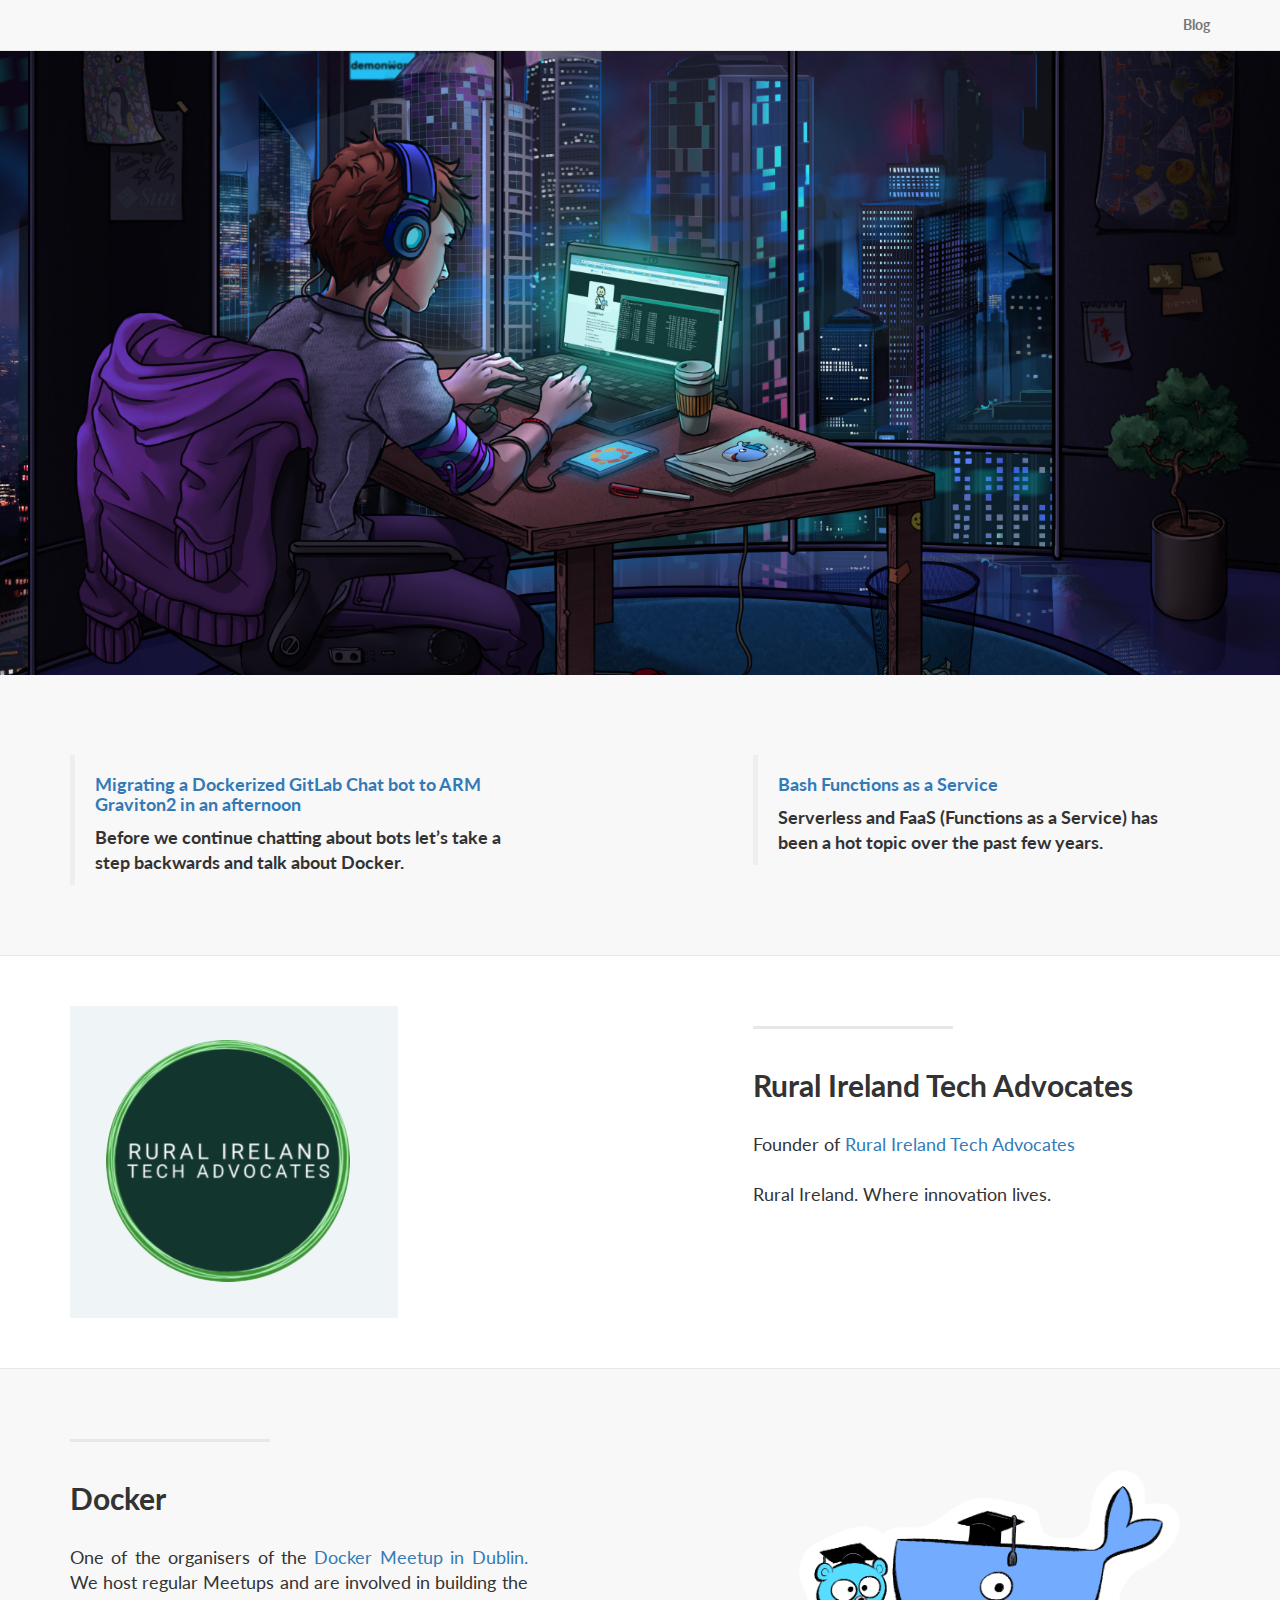
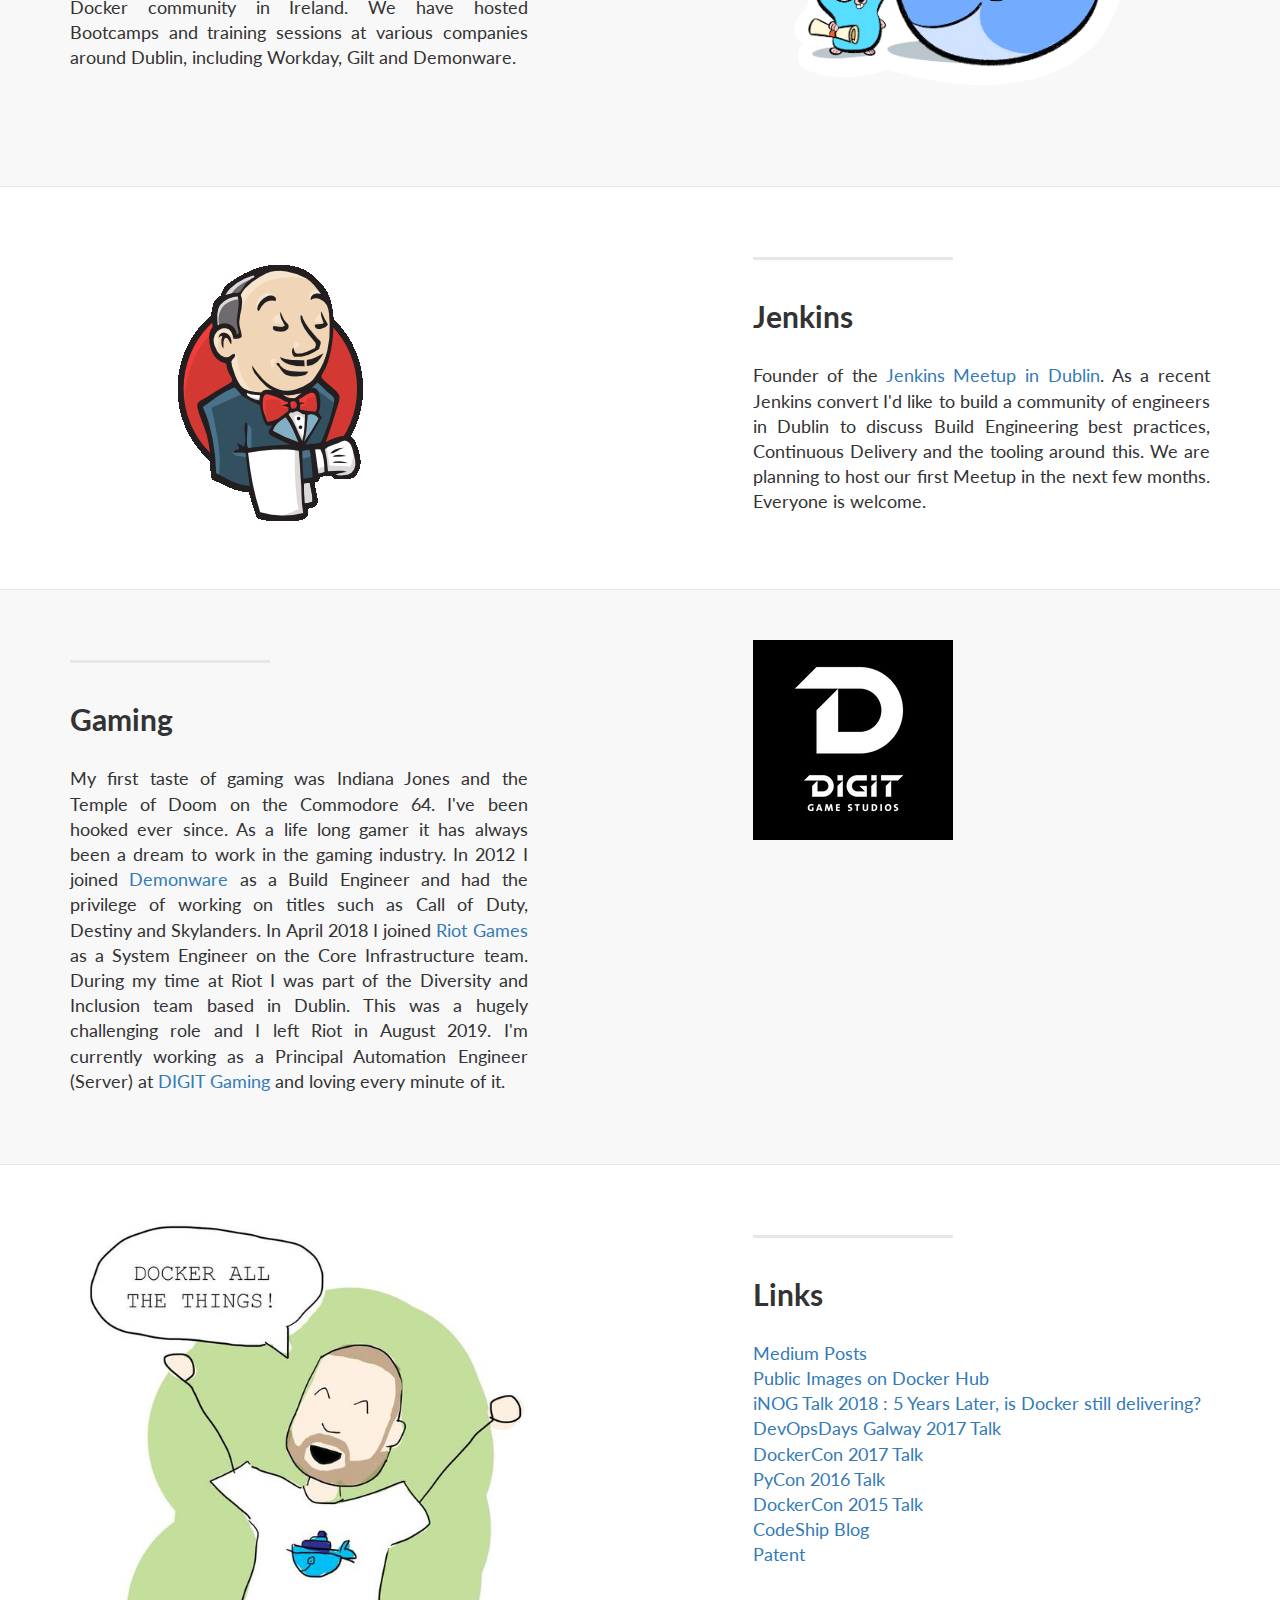
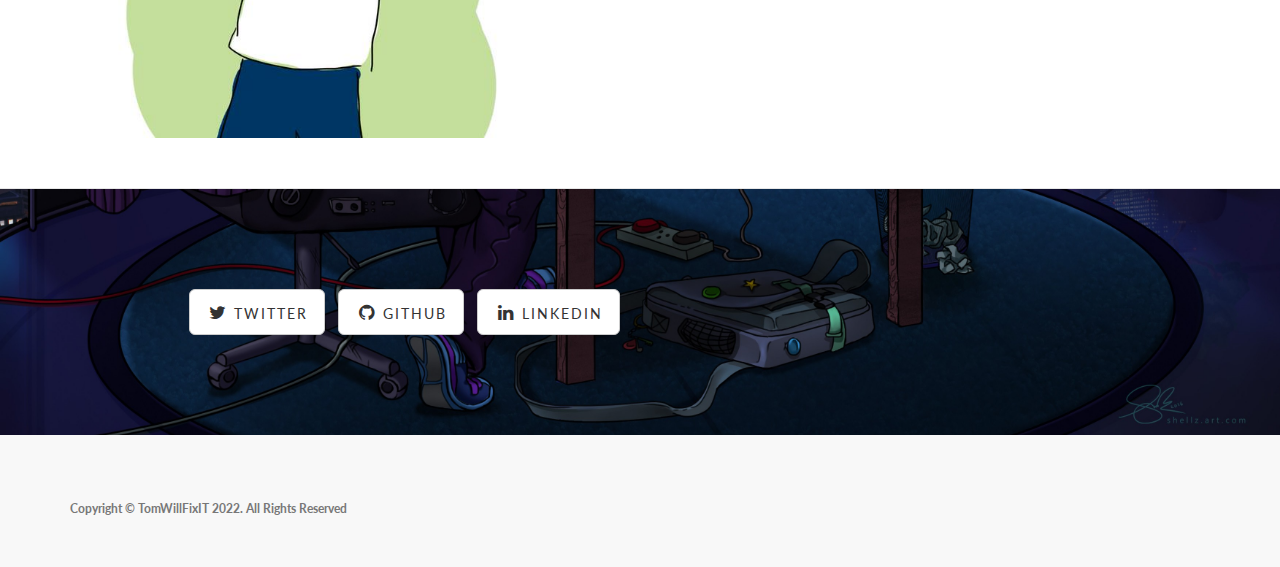
<file: index.html>
<!DOCTYPE html>
<html lang="en">
	
<head>

    <meta charset="utf-8">
    <meta http-equiv="X-UA-Compatible" content="IE=edge">
    <meta name="viewport" content="width=device-width, initial-scale=1">
    <meta name="description" content="landing page for tomwillfixit, rita, docker, jenkins, blog">
    <meta name="author" content="tomwillfixit">

    <link rel="shortcut icon" href="/favicon.ico" type="image/x-icon">
    <link rel="icon" href="/favicon.ico" type="image/x-icon">

    <title>tomwillfixit</title>

    <!-- Bootstrap Core CSS -->
    <link href="css/bootstrap.min.css" rel="stylesheet">

    <!-- Custom CSS -->
    <link href="css/landing-page.css" rel="stylesheet">

    <!-- Custom Fonts -->
    <link href="font-awesome/css/font-awesome.min.css" rel="stylesheet" type="text/css">
    <link href="http://fonts.googleapis.com/css?family=Lato:300,400,700,300italic,400italic,700italic" rel="stylesheet" type="text/css">

    <!-- HTML5 Shim and Respond.js IE8 support of HTML5 elements and media queries -->
    <!-- WARNING: Respond.js doesn't work if you view the page via file:// -->
    <!--[if lt IE 9]>
        <script src="https://oss.maxcdn.com/libs/html5shiv/3.7.0/html5shiv.js"></script>
        <script src="https://oss.maxcdn.com/libs/respond.js/1.4.2/respond.min.js"></script>
    <![endif]-->

</head>

<body>
    <script src='https://storage.ko-fi.com/cdn/scripts/overlay-widget.js'></script>
<script>
  kofiWidgetOverlay.draw('tomwillfixit', {
    'type': 'floating-chat',
    'floating-chat.donateButton.text': 'Tip Me',
    'floating-chat.donateButton.background-color': '#00bfa5',
    'floating-chat.donateButton.text-color': '#fff'
  });
</script>
    <!-- Navigation -->
    <nav class="navbar navbar-default navbar-fixed-top topnav" role="navigation">
        <div class="container topnav">
            <!-- Brand and toggle get grouped for better mobile display -->
            <div class="navbar-header">
                <button type="button" class="navbar-toggle" data-toggle="collapse" data-target="#bs-example-navbar-collapse-1">
                    <span class="sr-only">Toggle navigation</span>
                    <span class="icon-bar"></span>
                    <span class="icon-bar"></span>
                    <span class="icon-bar"></span>
                </button>
            </div>
            <!-- Collect the nav links, forms, and other content for toggling -->
            <div class="collapse navbar-collapse" id="bs-example-navbar-collapse-1">
                <ul class="nav navbar-nav navbar-right">
                    <li>
                        <a href="http://tomwillfixit.com/blog">Blog</a>
                    </li>
                </ul>
            </div>
            <!-- /.navbar-collapse -->
        </div>
        <!-- /.container -->
    </nav>


    <!-- Header -->
    <a name="about"></a>
    <div class="intro-header">
        <div class="container">

            <!-- <div class="row">
                <div class="col-lg-12">
                    <div class="intro-message">
                        <h1>Tom Will Fix IT</h1>
                    </div>
                </div>
            </div> -->

        </div>
        <!-- /.container -->

    </div>
    <!-- /.intro-header -->

    <!-- Page Content -->

	<a  name="services"></a>

	<div class="content-section-a">

<!-- new -->
        <div class="container">
            <div class="row">
                <div class="col-lg-5 col-sm-6">
                    <div class="clearfix"></div>
                    <h2 class="section-heading"></h2>
                    <blockquote class="embedly-card"><h4><a href="https://medium.com/devops-dudes/migrating-a-dockerized-gitlab-chat-bot-to-arm-in-an-afternoon-9324dc43480d">Migrating a Dockerized GitLab Chat bot to ARM Graviton2 in an afternoon</a></h4><p>Before we continue chatting about bots let’s take a step backwards and talk about Docker.</p></blockquote>
<script async src="//cdn.embedly.com/widgets/platform.js" charset="UTF-8"></script>
                </div>
		    <div class="col-lg-5 col-lg-offset-2 col-sm-6">
                    <h2 class="section-heading"></h2>
	            <blockquote class="embedly-card"><h4><a href="https://medium.com/swlh/bash-functions-as-a-service-b4033bc1ee97">Bash Functions as a Service</a></h4><p>Serverless and FaaS (Functions as a Service) has been a hot topic over the past few years.</p></blockquote>
<script async src="//cdn.embedly.com/widgets/platform.js" charset="UTF-8"></script>    
                </div>
                
            </div>

        </div>
        <!-- /.container -->

    </div>
    <!-- new -->	
	
<div class="content-section-b">

        <div class="container">

            <div class="row">
                <div class="col-lg-5 col-lg-offset-1 col-sm-push-6  col-sm-6">
                    <hr class="section-heading-spacer">
                    <div class="clearfix"></div>
                    <h2 class="section-heading">Rural Ireland Tech Advocates</h2>
                    <p class="lead">Founder of <a target="_blank" href="https://rita.ie/">Rural Ireland Tech Advocates</a> <br><br>Rural Ireland. Where innovation lives.</p>
                </div>
                <div class="col-lg-5 col-sm-pull-6  col-sm-6">
                    <img class="img-responsive" src="img/rita.png" alt="">
                </div>
            </div>

        </div>
        <!-- /.container -->

    </div>
    <!-- /.content-section-b -->
	
    <div class="content-section-a">

        <div class="container">
            <div class="row">
                <div class="col-lg-5 col-sm-6">
                    <hr class="section-heading-spacer">
                    <div class="clearfix"></div>
                    <h2 class="section-heading">Docker</h2>
                    <p class="lead">One of the organisers of the <a target="_blank" href="http://www.meetup.com/Docker-Dublin">Docker Meetup in Dublin.</a> We host regular Meetups and are involved in building the Docker community in Ireland.  We have hosted Bootcamps and training sessions at various companies around Dublin, including Workday, Gilt and Demonware.</p>
                </div>
                <div class="col-lg-5 col-lg-offset-2 col-sm-6">
                    <img class="img-responsive" src="img/docker.png" alt="">
                </div>
            </div>

        </div>
        <!-- /.container -->

    </div>
    <!-- /.content-section-a -->

    <div class="content-section-b">

        <div class="container">

            <div class="row">
                <div class="col-lg-5 col-lg-offset-1 col-sm-push-6  col-sm-6">
                    <hr class="section-heading-spacer">
                    <div class="clearfix"></div>
                    <h2 class="section-heading">Jenkins</h2>
                    <p class="lead">Founder of the <a target="_blank" href="http://www.meetup.com/Dublin-Jenkins-Meetup/">Jenkins Meetup in Dublin</a>.  As a recent Jenkins convert I'd like to build a community of engineers in Dublin to discuss Build Engineering best practices, Continuous Delivery and the tooling around this.  We are planning to host our first Meetup in the next few months.  Everyone is welcome.</p>
                </div>
                <div class="col-lg-5 col-sm-pull-6  col-sm-6">
                    <img class="img-responsive" src="img/Jenkins.png" alt="">
                </div>
            </div>

        </div>
        <!-- /.container -->

    </div>
    <!-- /.content-section-b -->

    <div class="content-section-a">

        <div class="container">

            <div class="row">
                <div class="col-lg-5 col-sm-6">
                    <hr class="section-heading-spacer">
                    <div class="clearfix"></div>
                    <h2 class="section-heading">Gaming</h2>
                    <p class="lead">My first taste of gaming was Indiana Jones and the Temple of Doom on the Commodore 64.  I've been hooked ever since.  As a life long gamer it has always been a dream to work in the gaming industry.  In 2012 I joined <a target="_blank" href="https://www.demonware.net">Demonware</a> as a Build Engineer and had the privilege of working on titles such as Call of Duty, Destiny and Skylanders.  In April 2018 I joined <a target="_blank" href="https://www.riotgames.com">Riot Games</a> as a System Engineer on the Core Infrastructure team. During my time at Riot I was part of the Diversity and Inclusion team based in Dublin. This was a hugely challenging role and I left Riot in August 2019.  I'm currently working as a Principal Automation Engineer (Server) at <a target="_blank" href="https://www.digitgaming.com">DIGIT Gaming</a> and loving every minute of it.</p>
                </div>
                <div class="col-lg-5 col-lg-offset-2 col-sm-6">
                    <img class="img-responsive" src="img/digit.png" alt="">
                </div>
            </div>

        </div>
        <!-- /.container -->

    </div>
    <!-- /.content-section-a -->

    <div class="content-section-b">

        <div class="container">

            <div class="row">
                <div class="col-lg-5 col-lg-offset-1 col-sm-push-6  col-sm-6">
                    <hr class="section-heading-spacer">
                    <div class="clearfix"></div>
                    <h2 class="section-heading">Links</h2>
                    <p class="lead"><a target="_blank" href="https://medium.com/@tomwillfixit">Medium Posts</a><br>
		                    <a target="_blank" href="https://hub.docker.com/u/tomwillfixit/">Public Images on Docker Hub</a><br>
			            <a target="_blank" href="https://www.youtube.com/watch?v=6DSjoFn_nLU">iNOG Talk 2018 : 5 Years Later, is Docker still delivering?</a><br>
			            <a target="_blank" href="https://www.slideshare.net/ThomasShaw5/devopsdays-galway-2017-skypilot-project">DevOpsDays Galway 2017 Talk</a><br>
				    <a target="_blank" href="https://youtu.be/k43CMRq43gc">DockerCon 2017 Talk</a><br>
				    <a target="_blank" href="http://www.slideshare.net/ThomasShaw5/containerised-testing-at-demonware-pycon-ireland-2016">PyCon 2016 Talk</a><br>
				    <a target="_blank" href="https://www.youtube.com/watch?v=EQMpjRk1RRk">DockerCon 2015 Talk</a><br>
				    <a target="_blank" href="https://blog.codeship.com/dual-deployment-a-low-risk-way-to-run-containers-in-production">CodeShip Blog</a><br> 
				    <a target="_blank" href="http://patents.justia.com/inventor/thomas-bernard-shaw">Patent</a><br> 
		    </p>
                </div>
                <div class="col-lg-5 col-sm-pull-6  col-sm-6">
                    <img class="img-responsive" src="img/twfi.jpg" alt="">
                </div>
            </div>

        </div>
        <!-- /.container -->

    </div>
    <!-- /.content-section-b -->
    
    
    

<a  name="contact"></a>
    <div class="banner">

        <div class="container">

            <div class="row">
                <div class="col-lg-6">
                    <ul class="list-inline banner-social-buttons">
                        <li>
                            <a href="https://twitter.com/tomwillfixit" class="btn btn-default btn-lg"><i class="fa fa-twitter fa-fw"></i> <span class="network-name">Twitter</span></a>
                        </li>
                        <li>
                            <a href="https://github.com/tomwillfixit" class="btn btn-default btn-lg"><i class="fa fa-github fa-fw"></i> <span class="network-name">Github</span></a>
                        </li>
                        <li>
                            <a href="https://ie.linkedin.com/in/tomwillfixit" class="btn btn-default btn-lg"><i class="fa fa-linkedin fa-fw"></i> <span class="network-name">Linkedin</span></a>
                        </li>
                    </ul>
                </div>
            </div>

        </div>
    </div>

    <!-- Footer -->
    <footer>
        <div class="container">
            <div class="row">
                <div class="col-lg-12">
                    <ul class="list-inline">
                    </ul>
                    <p class="copyright text-muted small">Copyright &copy; TomWillFixIT 2022. All Rights Reserved</p>
                </div>
            </div>
        </div>
    </footer>

    <!-- jQuery -->
    <script src="js/jquery.js"></script>

    <!-- Bootstrap Core JavaScript -->
    <script src="js/bootstrap.min.js"></script>

</body>

</html>
</file>
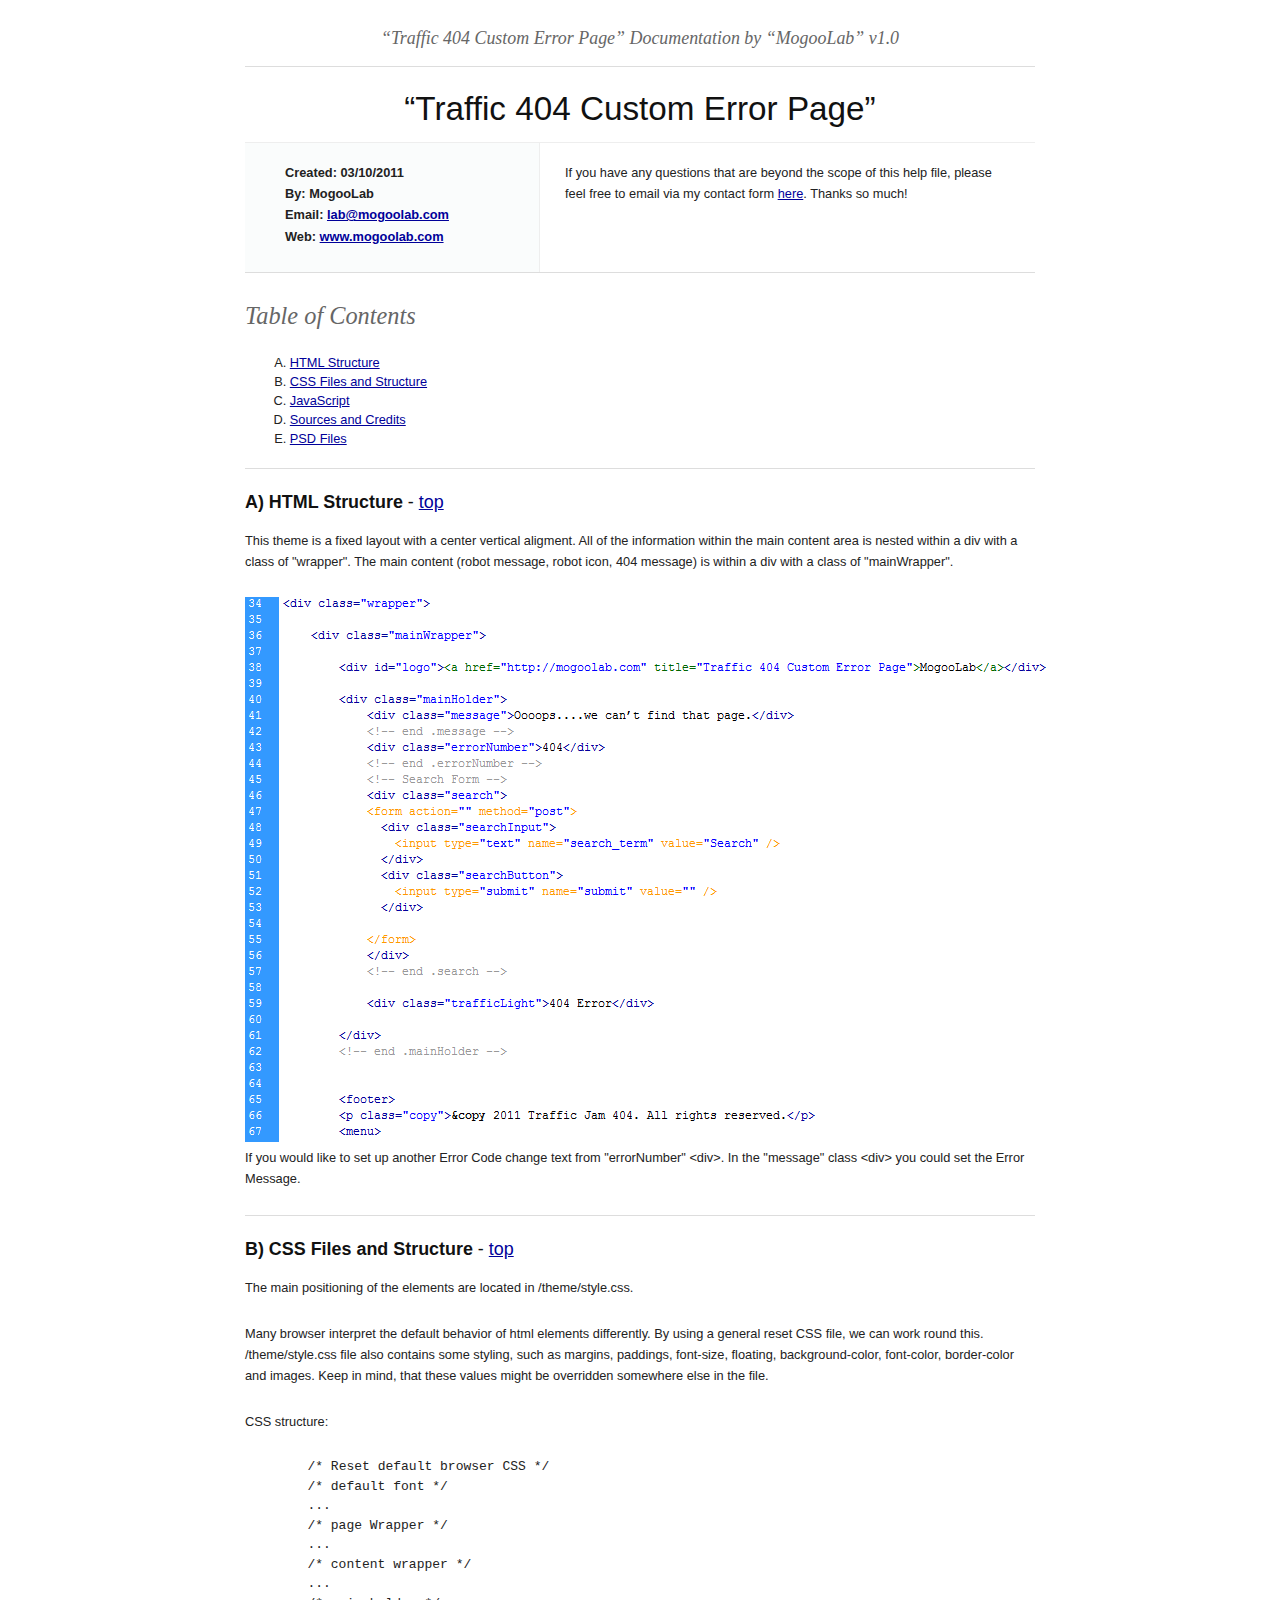
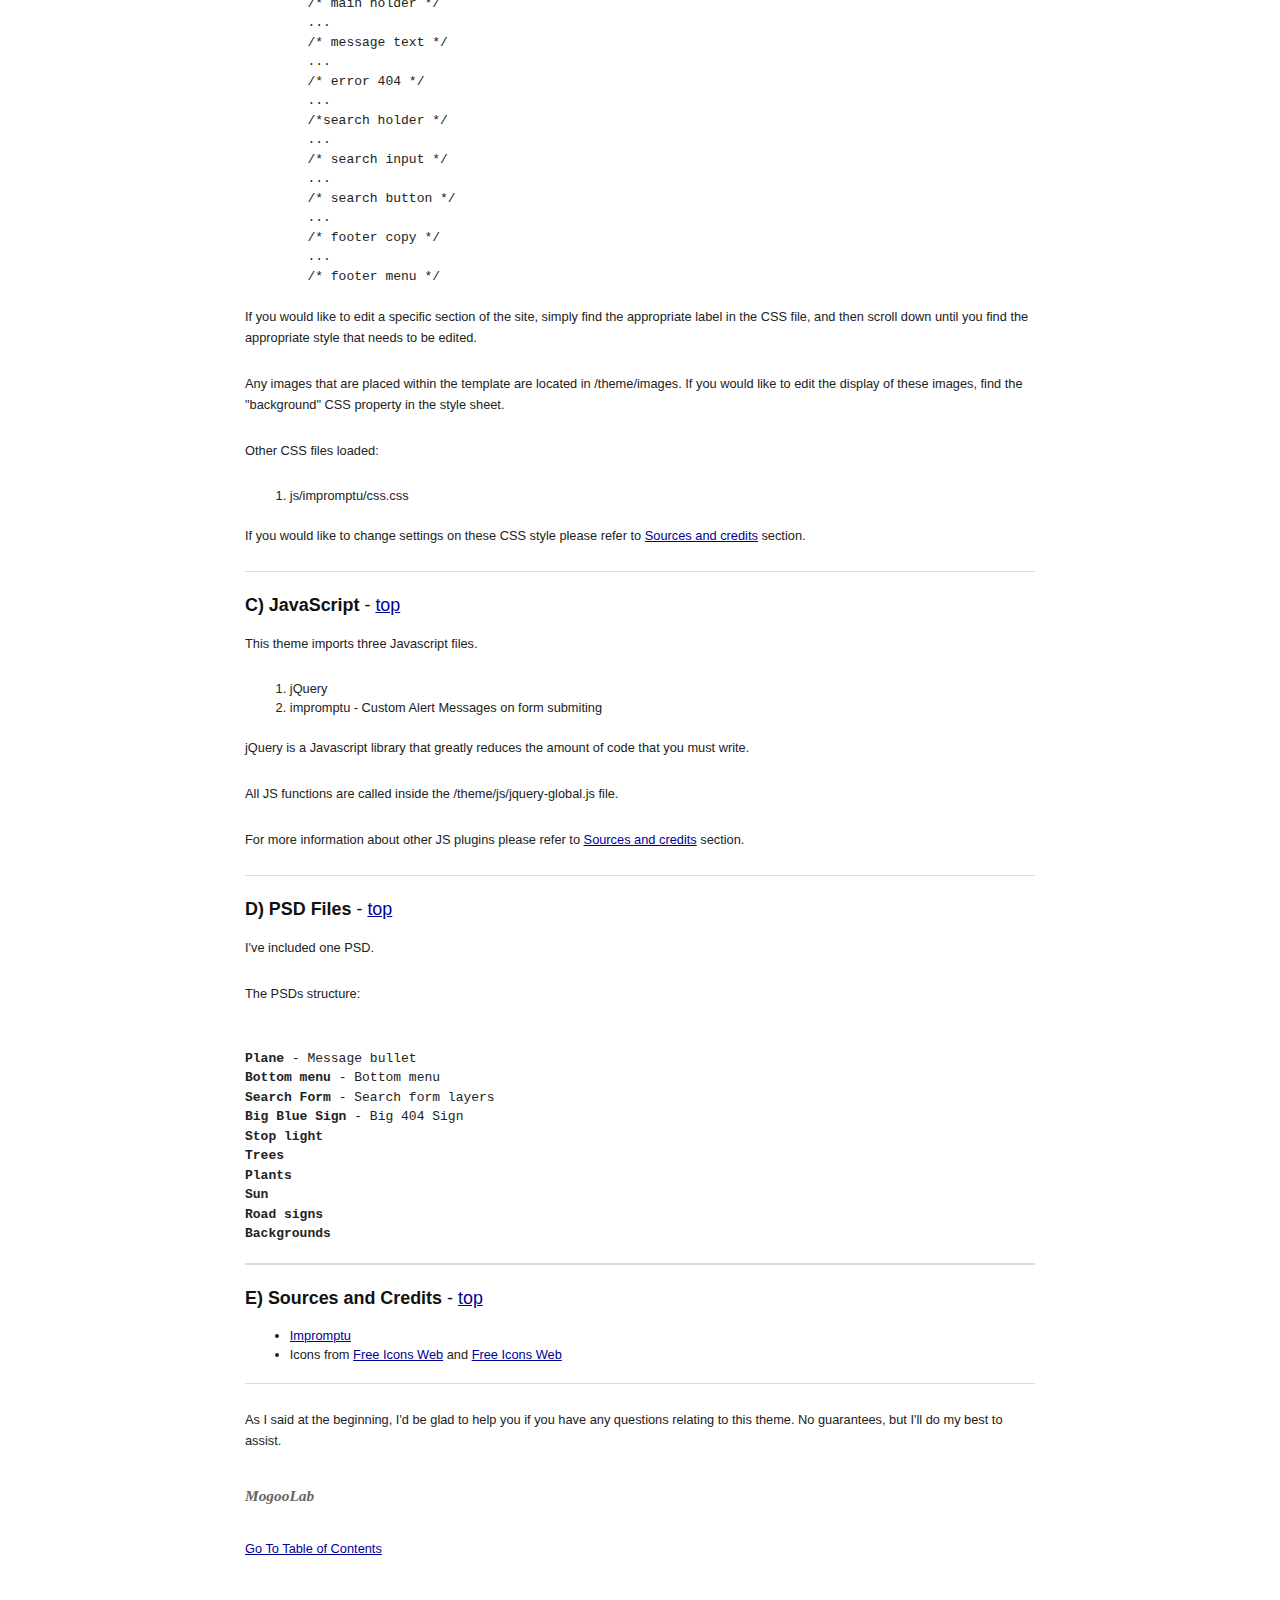
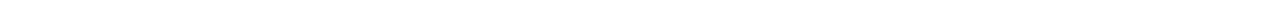
<file: v1/traffic_404_error_pages/documentation/index.html>
<!DOCTYPE HTML PUBLIC "-//W3C//DTD HTML 4.01//EN" "http://www.w3.org/TR/html4/strict.dtd">
<head lang="en">
	<meta http-equiv="content-type" content="text/html;charset=utf-8">
	<title>Traffic 404 Custom Error Page Documentation Template</title>
	<!-- Framework CSS -->
	<link rel="stylesheet" href="assets/blueprint-css/screen.css" type="text/css" media="screen, projection">
	<link rel="stylesheet" href="assets/blueprint-css/print.css" type="text/css" media="print">
	<!--[if lt IE 8]><link rel="stylesheet" href="assets/blueprint-css/ie.css" type="text/css" media="screen, projection"><![endif]-->
	<link rel="stylesheet" href="assets/blueprint-css/plugins/fancy-type/screen.css" type="text/css" media="screen, projection">
	<style type="text/css" media="screen">
		p, table, hr, .box { margin-bottom:25px; }
		.box p { margin-bottom:10px; }
	</style>
</head>


<body>
	<div class="container">
	
		<h3 class="center alt">&ldquo;Traffic 404 Custom Error Page&rdquo; Documentation by &ldquo;MogooLab&rdquo; v1.0</h3>
		
		<hr>
		
		<h1 class="center">&ldquo;Traffic 404 Custom Error Page&rdquo;</h1>
		
		<div class="borderTop">
			<div class="span-6 colborder info prepend-1">
				<p class="prepend-top">
					<strong>
					Created: 03/10/2011<br>
					By: MogooLab<br>
					Email: <a href="mailto:lab@mogoolab.com">lab@mogoolab.com</a><br>
                    Web: <a href="http://www.mogoolab.com">www.mogoolab.com</a>
					</strong>
				</p>
			</div><!-- end div .span-6 -->		
	
			<div class="span-12 last">
				<p class="prepend-top append-0">If you have any questions that are beyond the scope of this help file, please feel free to email via my contact form <a href="http://mogoolab.com/contact">here</a>. Thanks so much!</p>
			</div>
		</div><!-- end div .borderTop -->
		
		<hr>
		
		<h2 id="toc" class="alt">Table of Contents</h2>
		<ol class="alpha">
			<li><a href="#htmlStructure">HTML Structure</a></li>
			<li><a href="#cssFiles">CSS Files and Structure</a></li>
            <li><a href="#javascript">JavaScript</a></li>
            <li><a href="#credits">Sources and Credits</a></li>
			<li><a href="#psdFiles">PSD Files</a></li>
            
		</ol>
		
		<hr>
		
		<h3 id="htmlStructure"><strong>A) HTML Structure</strong> - <a href="#toc">top</a></h3>
		<p>This theme is a fixed layout with a center vertical aligment. All of the information within the main content area is nested within a div with a class of "wrapper". The main content (robot message, robot icon, 404 message) is within a div with a class of "mainWrapper".</p>
		
		<img src="assets/images/htmlstructure_1.png" alt="HTML Structure" />
		

        <p>If you would like to set up another Error Code change text from "errorNumber" &lt;div&gt;. In the "message" class &lt;div&gt; you could set the Error Message.</p>
        

		<hr>

		<h3 id="cssFiles"><strong>B) CSS Files and Structure</strong> - <a href="#toc">top</a></h3>
        
		<p>The main positioning of the elements are located in /theme/style.css.</p>

		<p>Many browser interpret the default behavior of html elements differently. By using a general reset CSS file, we can work round this. /theme/style.css file also contains some styling, such as margins, paddings, font-size, floating, background-color, font-color, border-color and images. Keep in mind, that these values might be overridden somewhere else in the file.</p> 

		<p>CSS structure:</p>  

<pre>	/* Reset default browser CSS */
        /* default font */  
        ...
        /* page Wrapper */
        ...
        /* content wrapper */
        ...
        /* main holder */
        ...
        /* message text */
        ...
        /* error 404 */
        ...
        /*search holder */
        ...
        /* search input */
        ...
        /* search button */
        ...
        /* footer copy */
        ...
        /* footer menu */
</pre>
		
		<p>If you would like to edit a specific section of the site, simply find the appropriate label in the CSS file, and then scroll down until you find the appropriate style that needs to be edited.</p> 

		<p>Any images that are placed within the template are located in /theme/images. If you would like to edit the display of these images, find the "background" CSS property in the style sheet.</p>
       
		<p>Other CSS files loaded:</p>
                      
<ol>
<li>js/impromptu/css.css</li>
</ol>

		<p>If you would like to change settings on these CSS style please refer to <a href="#credits">Sources and credits</a> section.</p>

		<hr>
		
		<h3 id="javascript"><strong>C) JavaScript</strong> - <a href="#toc">top</a></h3>
		
		<p>This theme imports three Javascript files.</p>
		
		<ol>
			<li>jQuery</li>
            <li>impromptu - Custom Alert Messages on form submiting</li>
		</ol>       

			<p>jQuery is a Javascript library that greatly reduces the amount of code that you must write.</p>
			<p>All JS functions are called inside the /theme/js/jquery-global.js file.</p>
            <p>For more information about other JS plugins please refer to <a href="#credits">Sources and credits</a> section.</p>

		
		<hr>
		
		<h3 id="psdFiles"><strong>D) PSD Files</strong> - <a href="#toc">top</a></h3>
		
		<p>I've included one PSD.</p>

		<p>The PSDs structure:</p>
        
<pre>	
<b>Plane</b> - Message bullet
<b>Bottom menu</b> - Bottom menu
<b>Search Form</b> - Search form layers
<b>Big Blue Sign</b> - Big 404 Sign
<b>Stop light</b>
<b>Trees</b>
<b>Plants</b>
<b>Sun</b>
<b>Road signs</b>
<b>Backgrounds</b>
</pre>        
		<hr>
		
		<h3 id="credits"><strong>E) Sources and Credits</strong> - <a href="#toc">top</a></h3>
		
		<ul>
			<li><a href="http://trentrichardson.com/Impromptu/">Impromptu</a></li>
            <li>Icons from <a href="http://www.freeiconsweb.com/Free-Downloads.asp?id=1291">Free Icons Web</a> and <a href="http://www.freeiconsweb.com/Free-Downloads.asp?id=602">Free Icons Web</a></li>
		</ul>
        
        
		<hr>
		
		<p> As I said at the beginning, I'd be glad to help you if you have any questions relating to this theme. No guarantees, but I'll do my best to assist.</p> 
		
		<p class="append-bottom alt large"><strong>MogooLab</strong></p>
		<p><a href="#toc">Go To Table of Contents</a></p>
		
		<hr class="space">
	</div><!-- end div .container -->
</body>
</html>
</file>
<file: v1/traffic_404_error_pages/documentation/assets/blueprint-css/screen.css>
/* -----------------------------------------------------------------------


 Blueprint CSS Framework 0.9
 http://blueprintcss.org

   * Copyright (c) 2007-Present. See LICENSE for more info.
   * See README for instructions on how to use Blueprint.
   * For credits and origins, see AUTHORS.
   * This is a compressed file. See the sources in the 'src' directory.

----------------------------------------------------------------------- */

/* reset.css */
html, body, div, span, object, iframe, h1, h2, h3, h4, h5, h6, p, blockquote, pre, a, abbr, acronym, address, code, del, dfn, em, img, q, dl, dt, dd, ol, ul, li, fieldset, form, label, legend, table, caption, tbody, tfoot, thead, tr, th, td {margin:0;padding:0;border:0;font-weight:inherit;font-style:inherit;font-size:100%;font-family:inherit;vertical-align:baseline;}
body {line-height:1.5;}
table {border-collapse:separate;border-spacing:0;}
caption, th, td {text-align:left;font-weight:normal;}
table, td, th {vertical-align:middle;}
blockquote:before, blockquote:after, q:before, q:after {content:"";}
blockquote, q {quotes:"" "";}
a img {border:none;}

/* custom.css */
.info { background:#fafcfc; }
.borderTop { border-top: 1px solid #eee;}
.append-0 {padding-right:20px;}

/* typography.css */
body {font-size:80%;color:#222;background:#fff;font-family:"Helvetica Neue", Arial, Helvetica, sans-serif;padding-top:30px;}
h1, h2, h3, h4, h5, h6 {font-weight:normal;color:#111;}
h1 {font-size:2.6em;line-height:1;margin-bottom:0.5em;}
h2 {font-size:1.9em;margin-bottom:0.75em;}
h3 {font-size:1.4em;line-height:1;margin-bottom:1em;}
h4 {font-size:1.1em;line-height:1.25;margin-bottom:1.25em;}
h5 {font-size:1em;font-weight:bold;margin-bottom:1.5em;}
h6 {font-size:1em;font-weight:bold;}
h1 img, h2 img, h3 img, h4 img, h5 img, h6 img {margin:0;}
p {margin:0 0 1.5em;line-height:1.65em;}
p img.left {float:left;margin:1.5em 1.5em 1.5em 0;padding:0;}
p img.right {float:right;margin:1.5em 0 1.5em 1.5em;}
a:focus, a:hover {color:#000;}
a {color:#009;text-decoration:underline;}
blockquote {margin:1.5em;color:#666;font-style:italic;}
strong {font-weight:bold;}
em, dfn {font-style:italic;}
dfn {font-weight:bold;}
sup, sub {line-height:0;}
abbr, acronym {border-bottom:1px dotted #666;}
address {margin:0 0 1.5em;font-style:italic;}
del {color:#666;}
pre {margin:1.5em 0;white-space:pre;}
pre, code, tt {font:13px 'andale mono', 'lucida console', monospace;line-height:1.5;}
li ul, li ol {margin:0 1.5em;}
ul, ol {margin:0 1.5em 1.5em 3.5em;}
ul {list-style-type:disc;}
ol {list-style-type:decimal;}
ol.alpha {list-style:upper-alpha;}
dl {margin:0 0 1.5em 0;}
dl dt {font-weight:bold;}
dd {margin-left:1.5em;}
table {margin-bottom:1.4em;width:100%;}
th {font-weight:bold;}
thead th {background:#c3d9ff;}
th, td, caption {padding:4px 10px 4px 5px;}
tr.even td {background:#e5ecf9;}
tfoot {font-style:italic;}
caption {background:#eee;}
.small {font-size:.85em;margin-bottom:1.875em;line-height:1.875em;}
.large {font-size:1.2em;line-height:2.5em;margin-bottom:1.25em;}
.hide {display:none;}
.quiet {color:#666;}
.loud {color:#000;}
.highlight {background:#ff0;}
.added {background:#060;color:#fff;}
.removed {background:#900;color:#fff;}
.first {margin-left:0;padding-left:0;}
.last {margin-right:0;padding-right:0;}
.top {margin-top:0;padding-top:0;}
.bottom {margin-bottom:0;padding-bottom:0;}
.center {text-align:center;}

/* forms.css */
label {font-weight:bold;}
fieldset {padding:1.4em;margin:0 0 1.5em 0;border:1px solid #ccc;}
legend {font-weight:bold;font-size:1.2em;}
input[type=text], input[type=password], input.text, input.title, textarea, select {background-color:#fff;border:1px solid #bbb;}
input[type=text]:focus, input[type=password]:focus, input.text:focus, input.title:focus, textarea:focus, select:focus {border-color:#666;}
input[type=text], input[type=password], input.text, input.title, textarea, select {margin:0.5em 0;}
input.text, input.title {width:300px;padding:5px;}
input.title {font-size:1.5em;}
textarea {width:390px;height:250px;padding:5px;}
input[type=checkbox], input[type=radio], input.checkbox, input.radio {position:relative;top:.25em;}
form.inline {line-height:3;}
form.inline p {margin-bottom:0;}
.error, .notice, .success {padding:.8em;margin-bottom:1em;border:2px solid #ddd;}
.error {background:#FBE3E4;color:#8a1f11;border-color:#FBC2C4;}
.notice {background:#FFF6BF;color:#514721;border-color:#FFD324;}
.success {background:#E6EFC2;color:#264409;border-color:#C6D880;}
.error a {color:#8a1f11;}
.notice a {color:#514721;}
.success a {color:#264409;}

/* grid.css */
.container {width:790px;margin:0 auto;}
.showgrid {background:url(src/grid.png);}
.column, div.span-1, div.span-2, div.span-3, div.span-4, div.span-5, div.span-6, div.span-7, div.span-8, div.span-9, div.span-10, div.span-11, div.span-12, div.span-13, div.span-14, div.span-15, div.span-16, div.span-17, div.span-18, div.span-19, div.span-20, div.span-21, div.span-22, div.span-23, div.span-24 {float:left;margin-right:10px;}
.last, div.last {margin-right:0;}
.span-1 {width:30px;}
.span-2 {width:70px;}
.span-3 {width:110px;}
.span-4 {width:150px;}
.span-5 {width:190px;}
.span-6 {width:230px;}
.span-7 {width:270px;}
.span-8 {width:310px;}
.span-9 {width:350px;}
.span-10 {width:390px;}
.span-11 {width:430px;}
.span-12 {width:470px;}
.span-13 {width:510px;}
.span-14 {width:550px;}
.span-15 {width:590px;}
.span-16 {width:630px;}
.span-17 {width:670px;}
.span-18 {width:710px;}
.span-19 {width:750px;}
.span-20 {width:790px;}
.span-21 {width:830px;}
.span-22 {width:870px;}
.span-23 {width:910px;}
.span-24, div.span-24 {width:950px;margin:0;}
input.span-1, textarea.span-1, input.span-2, textarea.span-2, input.span-3, textarea.span-3, input.span-4, textarea.span-4, input.span-5, textarea.span-5, input.span-6, textarea.span-6, input.span-7, textarea.span-7, input.span-8, textarea.span-8, input.span-9, textarea.span-9, input.span-10, textarea.span-10, input.span-11, textarea.span-11, input.span-12, textarea.span-12, input.span-13, textarea.span-13, input.span-14, textarea.span-14, input.span-15, textarea.span-15, input.span-16, textarea.span-16, input.span-17, textarea.span-17, input.span-18, textarea.span-18, input.span-19, textarea.span-19, input.span-20, textarea.span-20, input.span-21, textarea.span-21, input.span-22, textarea.span-22, input.span-23, textarea.span-23, input.span-24, textarea.span-24 {border-left-width:1px!important;border-right-width:1px!important;padding-left:5px!important;padding-right:5px!important;}
input.span-1, textarea.span-1 {width:18px!important;}
input.span-2, textarea.span-2 {width:58px!important;}
input.span-3, textarea.span-3 {width:98px!important;}
input.span-4, textarea.span-4 {width:138px!important;}
input.span-5, textarea.span-5 {width:178px!important;}
input.span-6, textarea.span-6 {width:218px!important;}
input.span-7, textarea.span-7 {width:258px!important;}
input.span-8, textarea.span-8 {width:298px!important;}
input.span-9, textarea.span-9 {width:338px!important;}
input.span-10, textarea.span-10 {width:378px!important;}
input.span-11, textarea.span-11 {width:418px!important;}
input.span-12, textarea.span-12 {width:458px!important;}
input.span-13, textarea.span-13 {width:498px!important;}
input.span-14, textarea.span-14 {width:538px!important;}
input.span-15, textarea.span-15 {width:578px!important;}
input.span-16, textarea.span-16 {width:618px!important;}
input.span-17, textarea.span-17 {width:658px!important;}
input.span-18, textarea.span-18 {width:698px!important;}
input.span-19, textarea.span-19 {width:738px!important;}
input.span-20, textarea.span-20 {width:778px!important;}
input.span-21, textarea.span-21 {width:818px!important;}
input.span-22, textarea.span-22 {width:858px!important;}
input.span-23, textarea.span-23 {width:898px!important;}
input.span-24, textarea.span-24 {width:938px!important;}
.append-1 {padding-right:40px;}
.append-2 {padding-right:80px;}
.append-3 {padding-right:120px;}
.append-4 {padding-right:160px;}
.append-5 {padding-right:200px;}
.append-6 {padding-right:240px;}
.append-7 {padding-right:280px;}
.append-8 {padding-right:320px;}
.append-9 {padding-right:360px;}
.append-10 {padding-right:400px;}
.append-11 {padding-right:440px;}
.append-12 {padding-right:480px;}
.append-13 {padding-right:520px;}
.append-14 {padding-right:560px;}
.append-15 {padding-right:600px;}
.append-16 {padding-right:640px;}
.append-17 {padding-right:680px;}
.append-18 {padding-right:720px;}
.append-19 {padding-right:760px;}
.append-20 {padding-right:800px;}
.append-21 {padding-right:840px;}
.append-22 {padding-right:880px;}
.append-23 {padding-right:920px;}
.prepend-1 {padding-left:40px;}
.prepend-2 {padding-left:80px;}
.prepend-3 {padding-left:120px;}
.prepend-4 {padding-left:160px;}
.prepend-5 {padding-left:200px;}
.prepend-6 {padding-left:240px;}
.prepend-7 {padding-left:280px;}
.prepend-8 {padding-left:320px;}
.prepend-9 {padding-left:360px;}
.prepend-10 {padding-left:400px;}
.prepend-11 {padding-left:440px;}
.prepend-12 {padding-left:480px;}
.prepend-13 {padding-left:520px;}
.prepend-14 {padding-left:560px;}
.prepend-15 {padding-left:600px;}
.prepend-16 {padding-left:640px;}
.prepend-17 {padding-left:680px;}
.prepend-18 {padding-left:720px;}
.prepend-19 {padding-left:760px;}
.prepend-20 {padding-left:800px;}
.prepend-21 {padding-left:840px;}
.prepend-22 {padding-left:880px;}
.prepend-23 {padding-left:920px;}
div.border {padding-right:4px;margin-right:5px;border-right:1px solid #eee;}
div.colborder {padding-right:24px;margin-right:25px;border-right:1px solid #eee;}
div.colborderTop {border-top:1px solid #eee;}
.pull-1 {margin-left:-40px;}
.pull-2 {margin-left:-80px;}
.pull-3 {margin-left:-120px;}
.pull-4 {margin-left:-160px;}
.pull-5 {margin-left:-200px;}
.pull-6 {margin-left:-240px;}
.pull-7 {margin-left:-280px;}
.pull-8 {margin-left:-320px;}
.pull-9 {margin-left:-360px;}
.pull-10 {margin-left:-400px;}
.pull-11 {margin-left:-440px;}
.pull-12 {margin-left:-480px;}
.pull-13 {margin-left:-520px;}
.pull-14 {margin-left:-560px;}
.pull-15 {margin-left:-600px;}
.pull-16 {margin-left:-640px;}
.pull-17 {margin-left:-680px;}
.pull-18 {margin-left:-720px;}
.pull-19 {margin-left:-760px;}
.pull-20 {margin-left:-800px;}
.pull-21 {margin-left:-840px;}
.pull-22 {margin-left:-880px;}
.pull-23 {margin-left:-920px;}
.pull-24 {margin-left:-960px;}
.pull-1, .pull-2, .pull-3, .pull-4, .pull-5, .pull-6, .pull-7, .pull-8, .pull-9, .pull-10, .pull-11, .pull-12, .pull-13, .pull-14, .pull-15, .pull-16, .pull-17, .pull-18, .pull-19, .pull-20, .pull-21, .pull-22, .pull-23, .pull-24 {float:left;position:relative;}
.push-1 {margin:0 -40px 1.5em 40px;}
.push-2 {margin:0 -80px 1.5em 80px;}
.push-3 {margin:0 -120px 1.5em 120px;}
.push-4 {margin:0 -160px 1.5em 160px;}
.push-5 {margin:0 -200px 1.5em 200px;}
.push-6 {margin:0 -240px 1.5em 240px;}
.push-7 {margin:0 -280px 1.5em 280px;}
.push-8 {margin:0 -320px 1.5em 320px;}
.push-9 {margin:0 -360px 1.5em 360px;}
.push-10 {margin:0 -400px 1.5em 400px;}
.push-11 {margin:0 -440px 1.5em 440px;}
.push-12 {margin:0 -480px 1.5em 480px;}
.push-13 {margin:0 -520px 1.5em 520px;}
.push-14 {margin:0 -560px 1.5em 560px;}
.push-15 {margin:0 -600px 1.5em 600px;}
.push-16 {margin:0 -640px 1.5em 640px;}
.push-17 {margin:0 -680px 1.5em 680px;}
.push-18 {margin:0 -720px 1.5em 720px;}
.push-19 {margin:0 -760px 1.5em 760px;}
.push-20 {margin:0 -800px 1.5em 800px;}
.push-21 {margin:0 -840px 1.5em 840px;}
.push-22 {margin:0 -880px 1.5em 880px;}
.push-23 {margin:0 -920px 1.5em 920px;}
.push-24 {margin:0 -960px 1.5em 960px;}
.push-1, .push-2, .push-3, .push-4, .push-5, .push-6, .push-7, .push-8, .push-9, .push-10, .push-11, .push-12, .push-13, .push-14, .push-15, .push-16, .push-17, .push-18, .push-19, .push-20, .push-21, .push-22, .push-23, .push-24 {float:right;position:relative;}
.prepend-top {margin-top:1.5em;}
.append-bottom {margin-bottom:1.5em;}
.box {padding:1.5em;margin-bottom:1.5em;background:#E5ECF9;}
hr {background:#ddd;color:#ddd;clear:both;float:none;width:100%;height:.1em;margin:0 0 1.45em;border:none;}
hr.space {background:#fff;color:#fff;}
.clearfix:after, .container:after {content:"\0020";display:block;height:0;clear:both;visibility:hidden;overflow:hidden;}
.clearfix, .container {display:block;}
.clear {clear:both;}
</file>
<file: v1/traffic_404_error_pages/documentation/assets/blueprint-css/print.css>
/* -----------------------------------------------------------------------


 Blueprint CSS Framework 0.9
 http://blueprintcss.org

   * Copyright (c) 2007-Present. See LICENSE for more info.
   * See README for instructions on how to use Blueprint.
   * For credits and origins, see AUTHORS.
   * This is a compressed file. See the sources in the 'src' directory.

----------------------------------------------------------------------- */

/* print.css */
body {line-height:1.5;font-family:"Helvetica Neue", Arial, Helvetica, sans-serif;color:#000;background:none;font-size:10pt;}
.container {background:none;}
hr {background:#ccc;color:#ccc;width:100%;height:2px;margin:2em 0;padding:0;border:none;}
hr.space {background:#fff;color:#fff;}
h1, h2, h3, h4, h5, h6 {font-family:"Helvetica Neue", Arial, "Lucida Grande", sans-serif;}
code {font:.9em "Courier New", Monaco, Courier, monospace;}
img {float:left;margin:1.5em 1.5em 1.5em 0;}
a img {border:none;}
p img.top {margin-top:0;}
blockquote {margin:1.5em;padding:1em;font-style:italic;font-size:.9em;}
.small {font-size:.9em;}
.large {font-size:1.1em;}
.quiet {color:#999;}
.hide {display:none;}
a:link, a:visited {background:transparent;font-weight:700;text-decoration:underline;}
a:link:after, a:visited:after {content:" (" attr(href) ")";font-size:90%;}
</file>
<file: v1/traffic_404_error_pages/documentation/assets/blueprint-css/ie.css>
/* -----------------------------------------------------------------------


 Blueprint CSS Framework 0.9
 http://blueprintcss.org

   * Copyright (c) 2007-Present. See LICENSE for more info.
   * See README for instructions on how to use Blueprint.
   * For credits and origins, see AUTHORS.
   * This is a compressed file. See the sources in the 'src' directory.

----------------------------------------------------------------------- */

/* ie.css */
body {text-align:center;}
.container {text-align:left;}
* html .column, * html div.span-1, * html div.span-2, * html div.span-3, * html div.span-4, * html div.span-5, * html div.span-6, * html div.span-7, * html div.span-8, * html div.span-9, * html div.span-10, * html div.span-11, * html div.span-12, * html div.span-13, * html div.span-14, * html div.span-15, * html div.span-16, * html div.span-17, * html div.span-18, * html div.span-19, * html div.span-20, * html div.span-21, * html div.span-22, * html div.span-23, * html div.span-24 {overflow-x:hidden;}
* html legend {margin:0px -8px 16px 0;padding:0;}
ol {margin-left:2em;}
sup {vertical-align:text-top;}
sub {vertical-align:text-bottom;}
html>body p code {*white-space:normal;}
hr {margin:-8px auto 11px;}
img {-ms-interpolation-mode:bicubic;}
.clearfix, .container {display:inline-block;}
* html .clearfix, * html .container {height:1%;}
fieldset {padding-top:0;}
input.text, input.title {background-color:#fff;border:1px solid #bbb;}
input.text:focus, input.title:focus {border-color:#666;}
input.text, input.title, textarea, select {margin:0.5em 0;}
input.checkbox, input.radio {position:relative;top:.25em;}
form.inline div, form.inline p {vertical-align:middle;}
form.inline label {position:relative;top:-0.25em;}
form.inline input.checkbox, form.inline input.radio, form.inline input.button, form.inline button {margin:0.5em 0;}
button, input.button {position:relative;top:0.25em;}
</file>
<file: v1/traffic_404_error_pages/documentation/assets/blueprint-css/plugins/fancy-type/screen.css>
/* -------------------------------------------------------------- 
  
   fancy-type.css
   * Lots of pretty advanced classes for manipulating text.
   
   See the Readme file in this folder for additional instructions.

-------------------------------------------------------------- */

/* Indentation instead of line shifts for sibling paragraphs. */
   /* p + p { text-indent:2em; margin-top:-1.5em; } */
   form p + p  { text-indent: 0; } /* Don't want this in forms. */
   

/* For great looking type, use this code instead of asdf: 
   <span class="alt">asdf</span>  
   Best used on prepositions and ampersands. */
  
.alt { 
  color: #666; 
  font-family: "Warnock Pro", "Goudy Old Style","Palatino","Book Antiqua", Georgia, serif; 
  font-style: italic;
  font-weight: normal;
}


/* For great looking quote marks in titles, replace "asdf" with:
   <span class="dquo">&#8220;</span>asdf&#8221;
   (That is, when the title starts with a quote mark). 
   (You may have to change this value depending on your font size). */  
   
.dquo { margin-left: -.5em; } 


/* Reduced size type with incremental leading
   (http://www.markboulton.co.uk/journal/comments/incremental_leading/)

   This could be used for side notes. For smaller type, you don't necessarily want to 
   follow the 1.5x vertical rhythm -- the line-height is too much. 
   
   Using this class, it reduces your font size and line-height so that for 
   every four lines of normal sized type, there is five lines of the sidenote. eg:

   New type size in em's:
     10px (wanted side note size) / 12px (existing base size) = 0.8333 (new type size in ems)

   New line-height value:
     12px x 1.5 = 18px (old line-height)
     18px x 4 = 72px 
     72px / 5 = 14.4px (new line height)
     14.4px / 10px = 1.44 (new line height in em's) */

p.incr, .incr p {
	font-size: 10px;
	line-height: 1.44em;  
	margin-bottom: 1.5em;
}


/* Surround uppercase words and abbreviations with this class.
   Based on work by Jørgen Arnor Gårdsø Lom [http://twistedintellect.com/] */
   
.caps { 
  font-variant: small-caps; 
  letter-spacing: 1px; 
  text-transform: lowercase; 
  font-size:1.2em;
  line-height:1%;
  font-weight:bold;
  padding:0 2px;
}
</file>
<file: css/landing-page.css>
/*!
 * Start Bootstrap - Landing Page Bootstrap Theme (http://startbootstrap.com)
 * Code licensed under the Apache License v2.0.
 * For details, see http://www.apache.org/licenses/LICENSE-2.0.
 */

body,
html {
    width: 100%;
    height: 100%;
}

body,
h1,
h2,
h3,
h4,
h5,
h6 {
    font-family: "Lato","Helvetica Neue",Helvetica,Arial,sans-serif;
    font-weight: 700;
}

.topnav {
    font-size: 14px; 
}

.lead {
    font-size: 18px;
    text-align: justify;
    font-weight: 400;
}

.intro-header {
    height: 75%;
    background: url(../img/twfi_shell.jpg);
    color: #f8f8f8;
    text-align: center;
    background-size: cover;
    background-repeat: no-repeat;
}

.intro-message {
    position: relative;
    padding-top: 20%;
    padding-bottom: 20%;
}

.intro-message > h1 {
    margin: 0;
    text-shadow: 2px 2px 3px rgba(0,0,0,0.6);
    font-size: 5em;
}

.intro-divider {
    width: 400px;
    border-top: 1px solid #f8f8f8;
    border-bottom: 1px solid rgba(0,0,0,0.2);
}

.intro-message > h3 {
    text-shadow: 2px 2px 3px rgba(0,0,0,0.6);
}

@media(max-width:767px) {
    .intro-message {
        padding-bottom: 15%;
    }

    .intro-message > h1 {
        font-size: 3em;
    }

    ul.intro-social-buttons > li {
        display: block;
        margin-bottom: 20px;
        padding: 0;
    }

    ul.intro-social-buttons > li:last-child {
        margin-bottom: 0;
    }

    .intro-divider {
        width: 100%;
    }
}

.network-name {
    text-transform: uppercase;
    font-size: 14px;
    font-weight: 400;
    letter-spacing: 2px;
}

.content-section-a {
    padding: 50px 0;
    background-color: #f8f8f8;
}

.content-section-b {
    padding: 50px 0;
    border-top: 1px solid #e7e7e7;
    border-bottom: 1px solid #e7e7e7;
}

.section-heading {
    margin-bottom: 30px;
}

.section-heading-spacer {
    float: left;
    width: 200px;
    border-top: 3px solid #e7e7e7;
}

.banner {
    padding: 100px 0;
    color: #f8f8f8;
    background: url(../img/twfi_footer.jpg) no-repeat center center;
    background-size: cover;
}

.banner h2 {
    margin: 0;
    text-shadow: 2px 2px 3px rgba(0,0,0,0.6);
    font-size: 3em;
}

.banner ul {
    margin-bottom: 0;
}

.banner-social-buttons {
    float: right;
    margin-top: 0;
}

@media(max-width:1199px) {
    ul.banner-social-buttons {
        float: left;
        margin-top: 15px;
    }
}

@media(max-width:767px) {
    .banner h2 {
        margin: 0;
        text-shadow: 2px 2px 3px rgba(0,0,0,0.6);
        font-size: 3em;
    }

    ul.banner-social-buttons > li {
        display: block;
        margin-bottom: 20px;
        padding: 0;
    }

    ul.banner-social-buttons > li:last-child {
        margin-bottom: 0;
    }
}

footer {
    padding: 50px 0;
    background-color: #f8f8f8;
}

p.copyright {
    margin: 15px 0 0;
}
</file>
